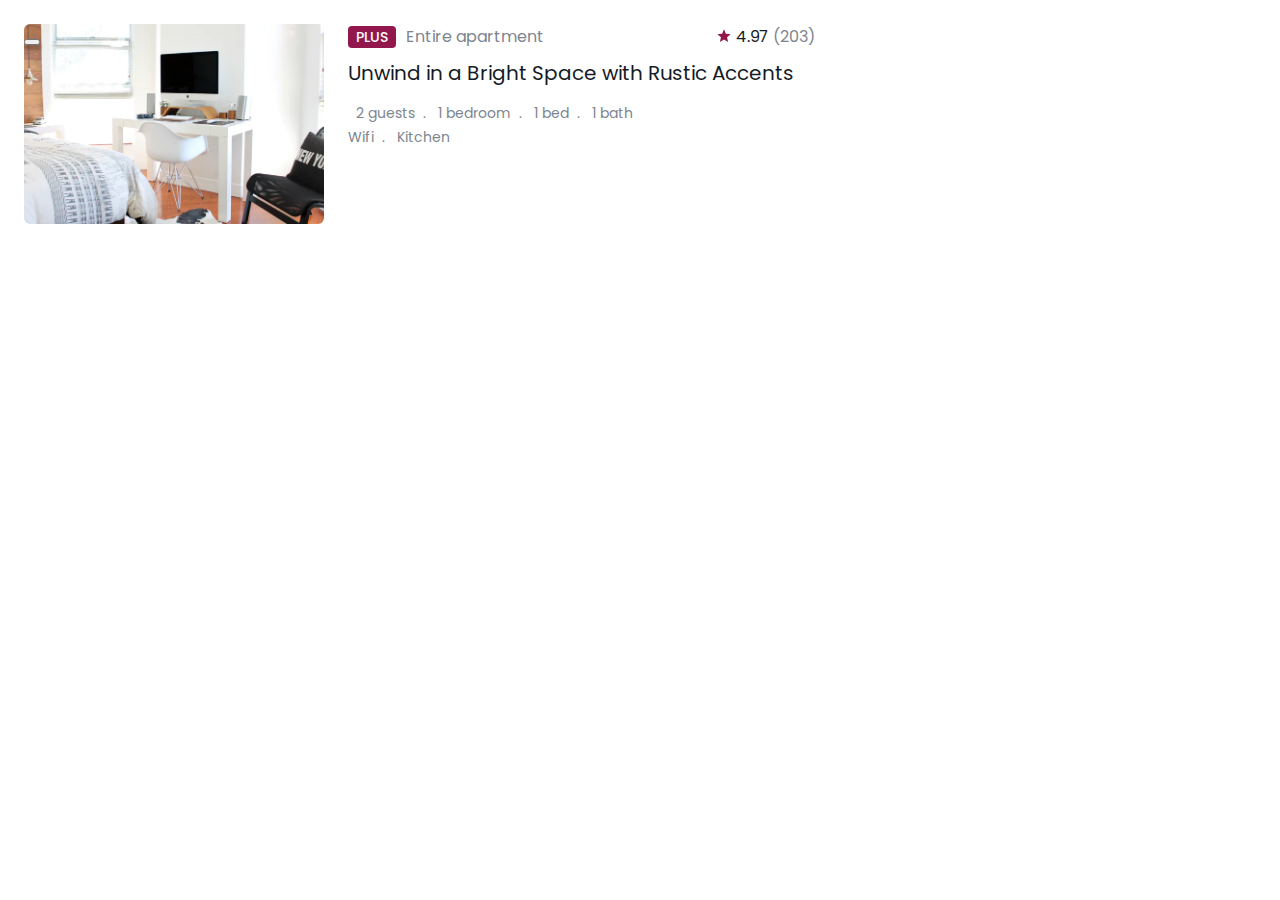
<file: background/index.html>
<!DOCTYPE html>
<html lang="en">
	<head>
		<meta charset="UTF-8" />
		<meta name="viewport" content="width=device-width, initial-scale=1.0" />
		<link rel="preconnect" href="https://fonts.googleapis.com" />
		<link rel="preconnect" href="https://fonts.gstatic.com" crossorigin />
		<link href="https://fonts.googleapis.com/css2?family=Noto+Sans+KR:wght@300;400;500;700&family=Poppins:wght@400;500&display=swap" rel="stylesheet" />
		<title>Background</title>
		<link rel="stylesheet" href="./style.css" />
	</head>
	<body>
		<article class="card">
			<div class="card-image vertical">
				<button type="button" class="like-button" aria-label="Like this property"></button>
			</div>

			<div class="card-content">
				<header class="card-header">
					<div class="property-type">
						<strong class="plus-badge">Plus</strong>
						<span>Entire apartment</span>
					</div>

					<div class="property-rate">
						<strong aria-label="Review: 4.97"> 4.97 </strong>
						<span aria-label="Total 203 reviews">(203)</span>
					</div>
				</header>

				<h1 class="card-title">Unwind in a Bright Space with Rustic Accents</h1>

				<div class="card-detail">
					<dl class="property-detail">
						<div>
							<dt class="sr-only">Rooms and beds</dt>
							<dd>
								<span>2 guests</span>
								<span>1 bedroom</span>
								<span>1 bed</span>
								<span>1 bath</span>
							</dd>
						</div>

						<div>
							<dt class="sr-only">Amenities</dt>
							<dd>
								<span>Wifi</span>
								<span>Kitchen</span>
							</dd>
						</div>
					</dl>
				</div>
			</div>
		</article>
	</body>
</html>
</file>
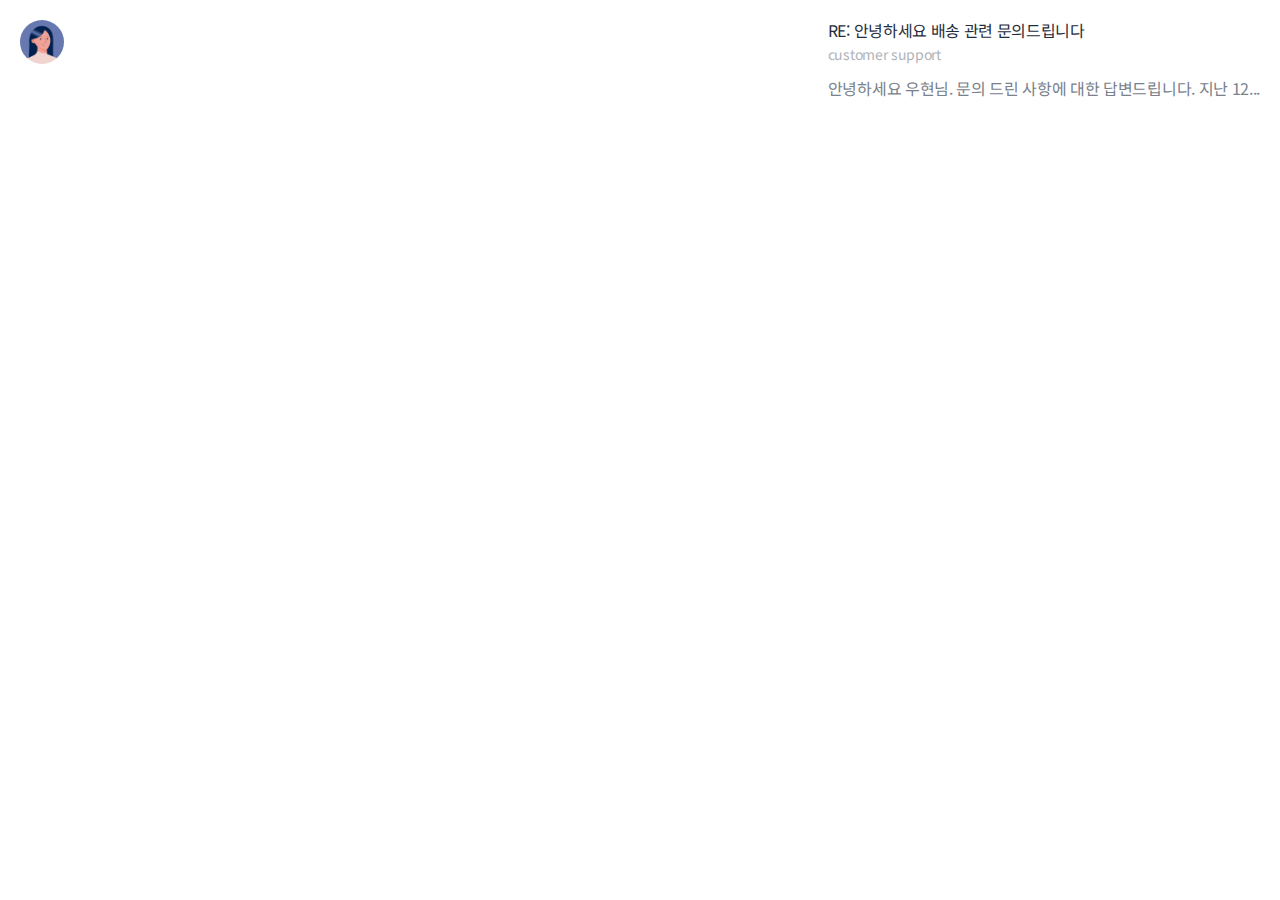
<file: flexbox-2/index.html>
<!DOCTYPE html>
<html lang="ko">
	<head>
		<meta charset="UTF-8" />
		<meta name="viewport" content="width=device-width, initial-scale=1.0" />
		<title>Flexbox 2</title>
		<link href="https://fonts.googleapis.com/css?family=Noto+Sans+KR&display=swap" rel="stylesheet" />
		<link rel="stylesheet" href="./style.css" />
	</head>
	<body>
		<div class="card">
			<img src="./assets/user.jpg" alt="Customer support" class="card-user" />
			<div class="card-content">
				<h1>RE: 안녕하세요 배송 관련 문의드립니다</h1>
				<strong> customer support </strong>
				<p>안녕하세요 우현님. 문의 드린 사항에 대한 답변드립니다. 지난 12...</p>
			</div>
		</div>
	</body>
</html>
</file>
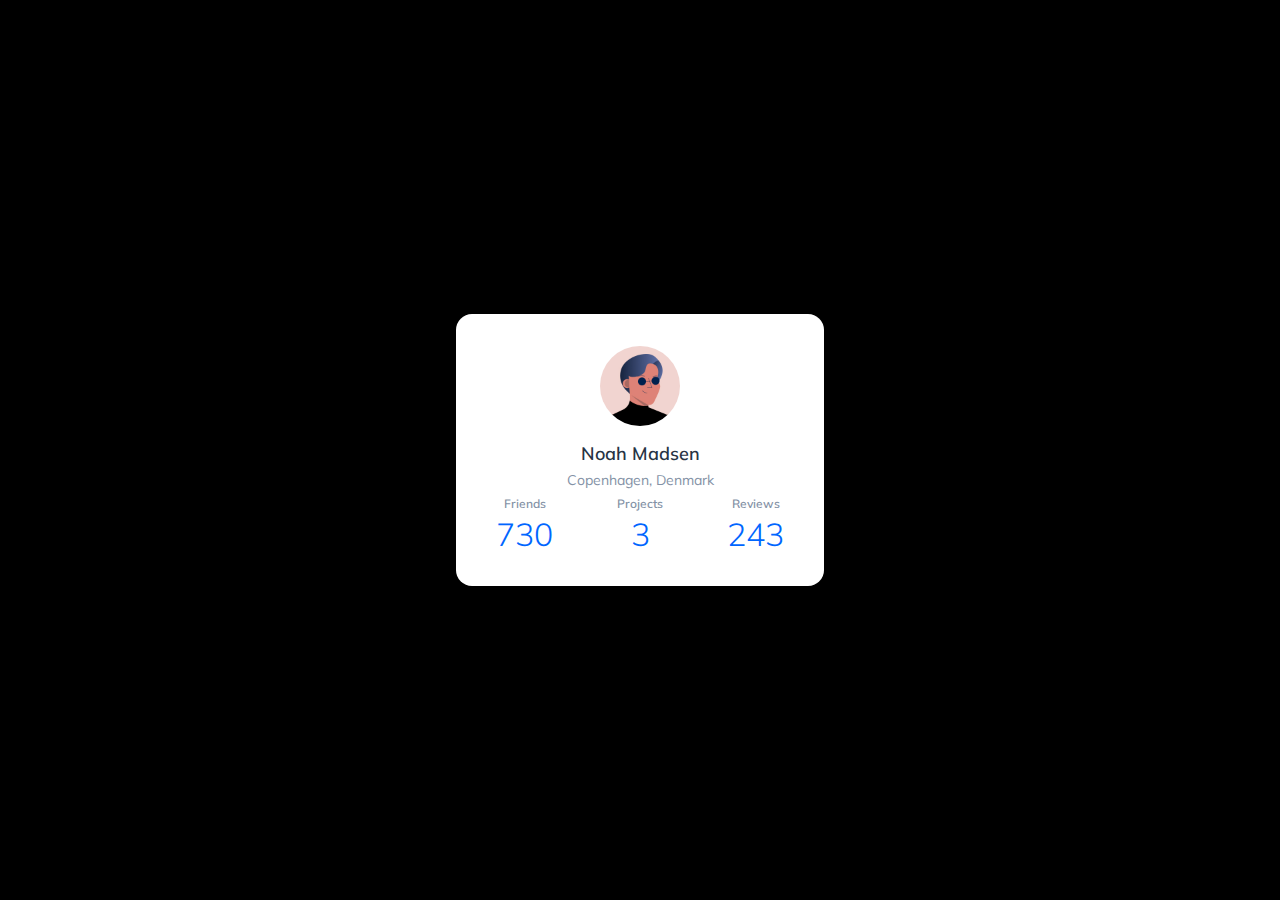
<file: flexbox-3/index.html>
<!DOCTYPE html>
<html lang="en">
	<head>
		<meta charset="UTF-8" />
		<meta name="viewport" content="width=device-width, initial-scale=1.0" />
		<title>Flexbox 3</title>
		<link href="https://fonts.googleapis.com/css?family=Muli:300,400,600&display=swap" rel="stylesheet" />
		<link rel="stylesheet" href="./style.css" />
	</head>
	<body>
		<section class="profile">
			<img src="./assets/user.jpg" alt="Noah Madsen" class="profile-image" />
			<h1 class="profile-name">Noah Madsen</h1>
			<p class="profile-location">Copenhagen, Denmark</p>

			<dl class="profile-detail">
				<div class="profile-detail-item">
					<dt>Friends</dt>
					<dd>730</dd>
				</div>
				<div class="profile-detail-item">
					<dt>Projects</dt>
					<dd>3</dd>
				</div>
				<div class="profile-detail-item">
					<dt>Reviews</dt>
					<dd>243</dd>
				</div>
			</dl>
		</section>
	</body>
</html>
</file>
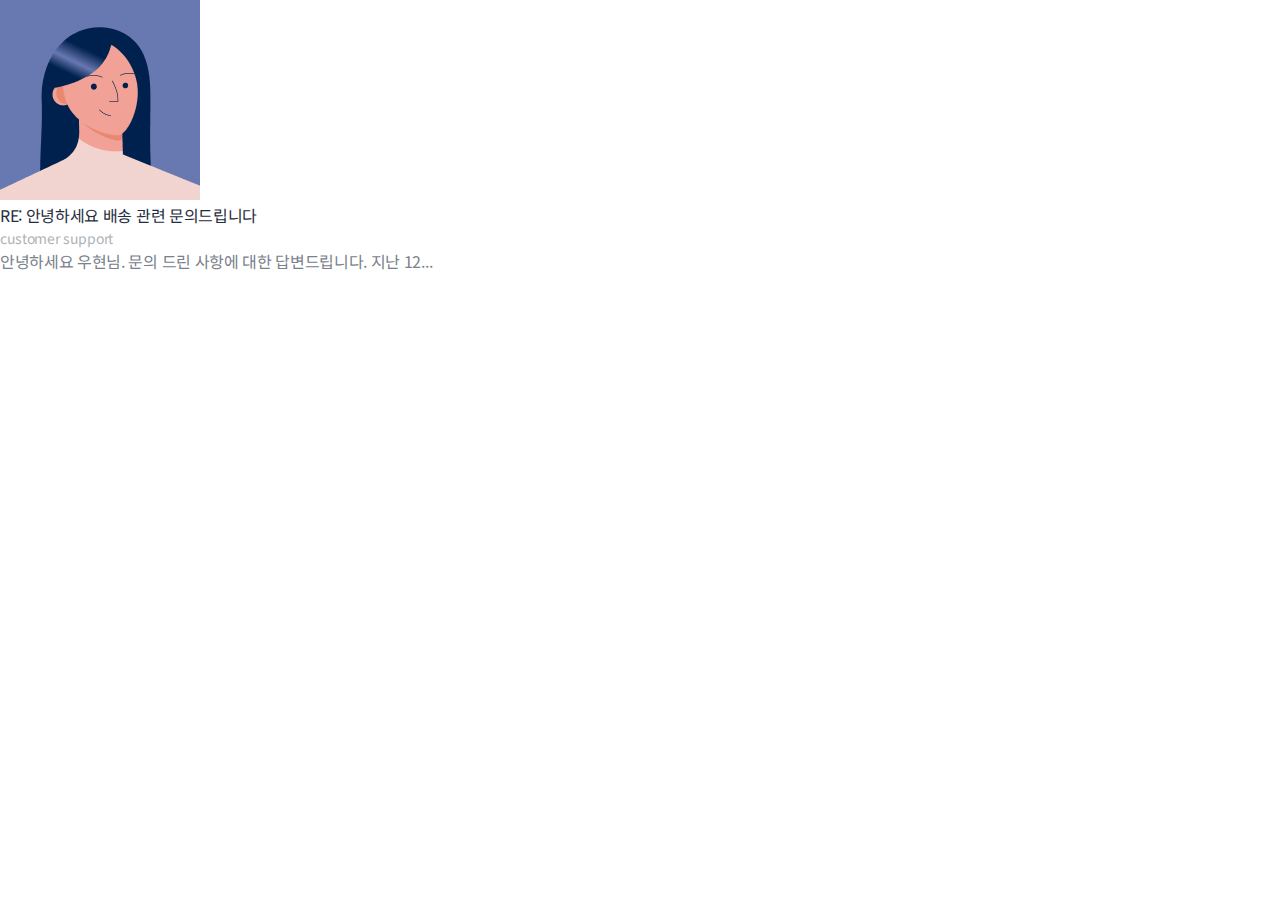
<file: float-2/index.html>
<!DOCTYPE html>
<html lang="ko">
	<head>
		<meta charset="UTF-8" />
		<meta name="viewport" content="width=device-width, initial-scale=1.0" />
		<title>Float 2</title>
		<link href="https://fonts.googleapis.com/css?family=Noto+Sans+KR&display=swap" rel="stylesheet" />
		<link rel="stylesheet" href="./style.css" />
	</head>
	<body>
		<div class="card">
			<img src="./assets/user.jpg" alt="Customer support" class="card-user" />
			<div class="card-content">
				<h1>RE: 안녕하세요 배송 관련 문의드립니다</h1>
				<strong> customer support </strong>
				<p>안녕하세요 우현님. 문의 드린 사항에 대한 답변드립니다. 지난 12...</p>
			</div>
		</div>
	</body>
</html>
</file>
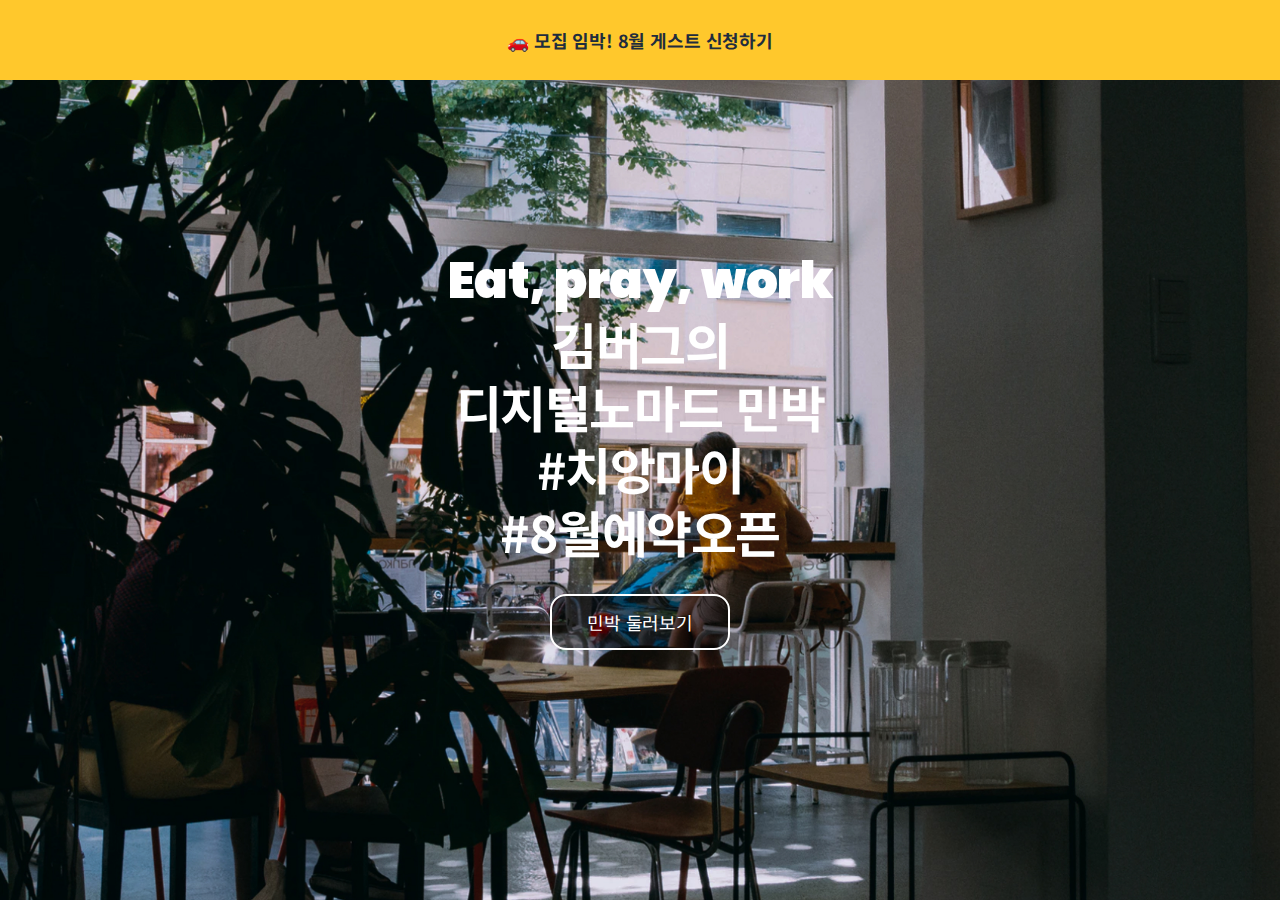
<file: media-query/index.html>
<!DOCTYPE html>
<html lang="ko">
	<head>
		<meta charset="UTF-8" />
		<meta name="viewport" content="width=device-width, initial-scale=1.0" />
		<title>Media Query</title>
		<link href="https://fonts.googleapis.com/css2?family=Noto+Sans+KR:wght@700;900&family=Poppins:wght@700&display=swap" rel="stylesheet" />
		<link rel="stylesheet" href="./style.css" />
	</head>
	<body>
		<aside class="banner">
			<h1 class="banner-title">
				<a href="#"> 🚗 모집 임박! 8월 게스트 신청하기 </a>
			</h1>
		</aside>

		<section class="landing">
			<h1 class="landing-title">
				<strong lang="en">Eat, pray, work</strong>
				김버그의<br />
				디지털노마드 민박<br />
				#치앙마이<br />
				#8월예약오픈
			</h1>
			<a href="#" class="landing-link"> 민박 둘러보기 </a>
		</section>
	</body>
</html>
</file>
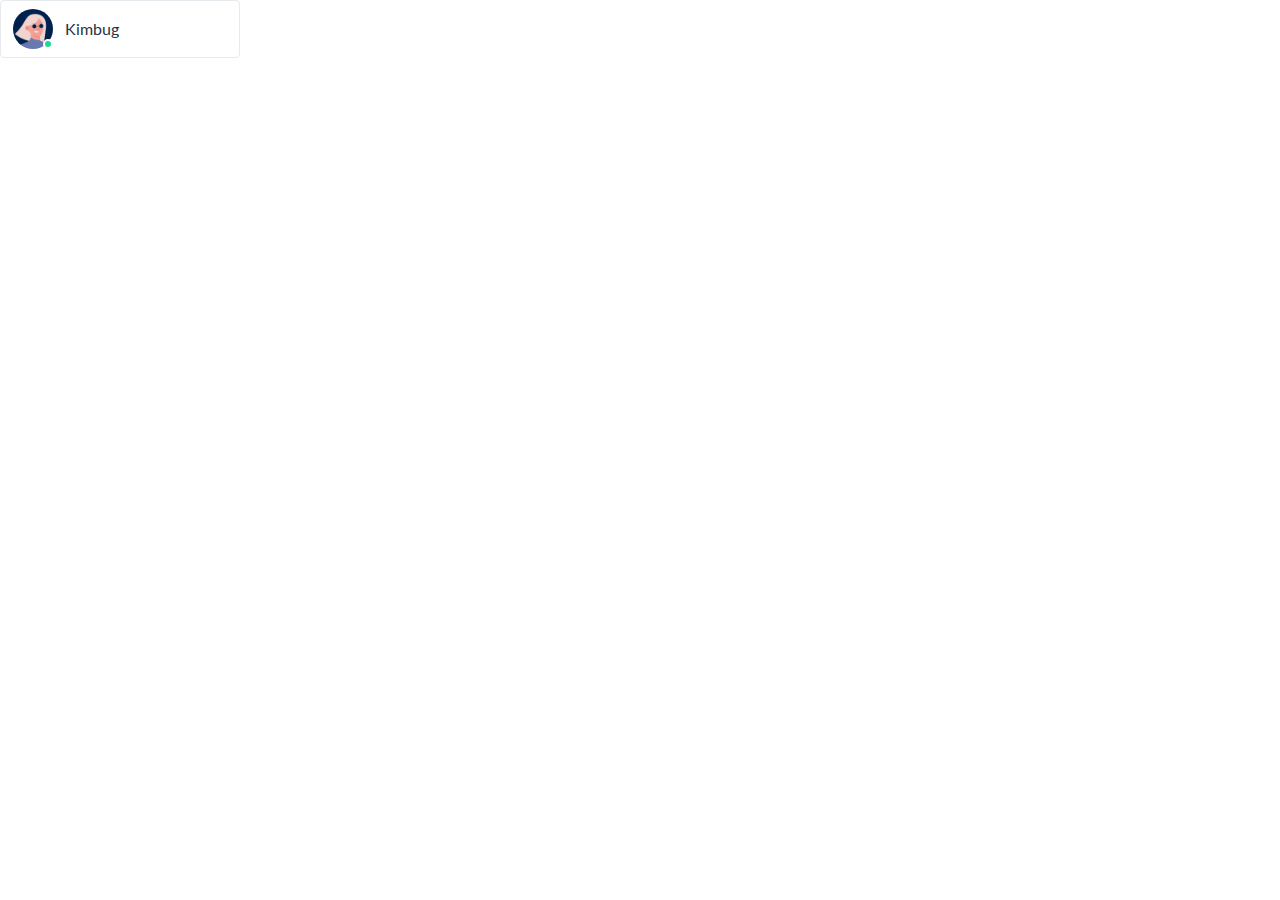
<file: position-1/index.html>
<!DOCTYPE html>
<html lang="en">
	<head>
		<meta charset="UTF-8" />
		<meta name="viewport" content="width=device-width, initial-scale=1.0" />
		<title>Position 1</title>
		<link href="https://fonts.googleapis.com/css?family=Lato&display=swap" rel="stylesheet" />
		<link rel="stylesheet" href="./style.css" />
	</head>
	<body>
		<div class="user-card">
			<div class="user-photo">
				<img src="./assets/user.jpg" alt="Kimbug" />
				<span class="user-status" aria-label="Active"></span>
			</div>
			<h1 class="user-name">Kimbug</h1>
		</div>
	</body>
</html>
</file>
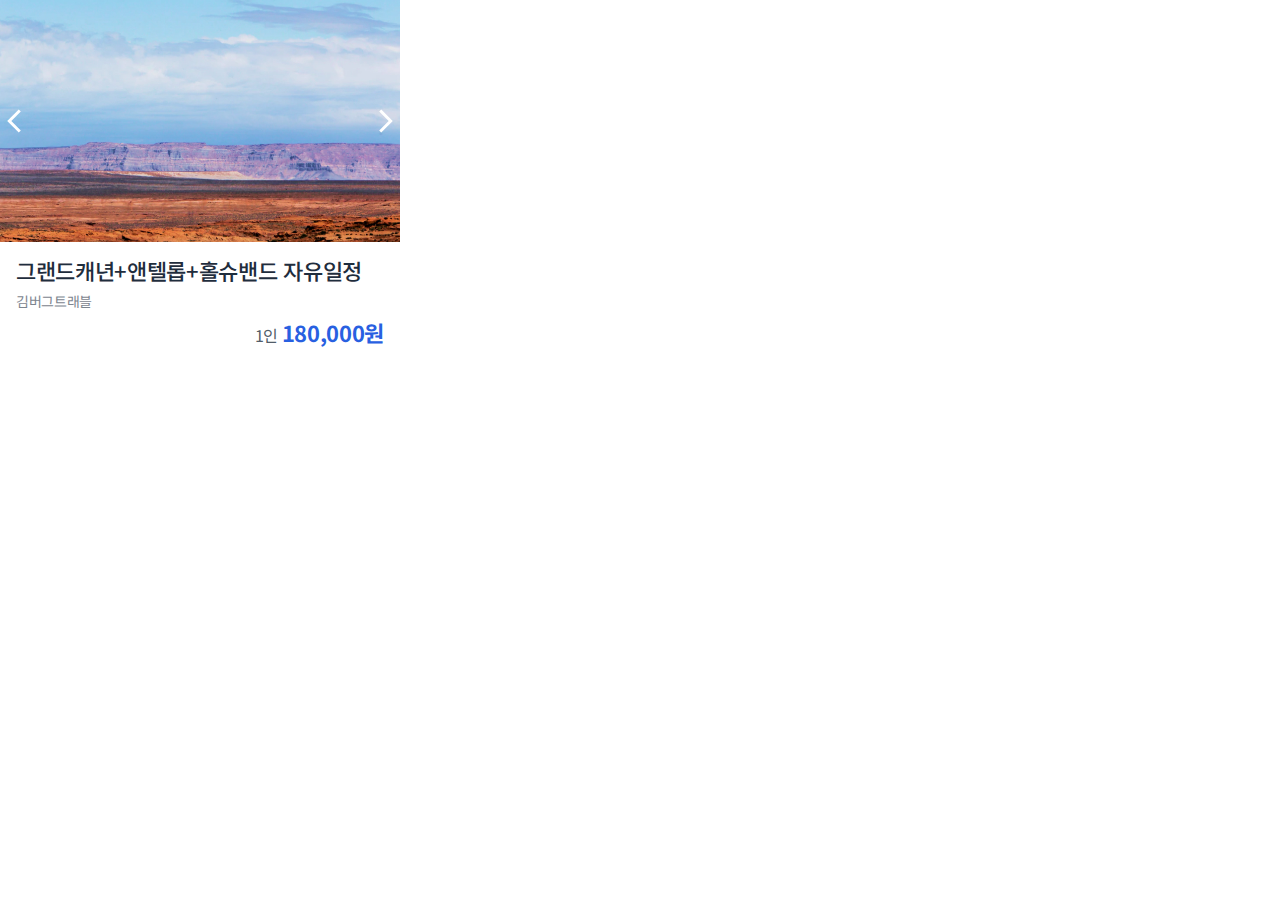
<file: position-2/index.html>
<!DOCTYPE html>
<html lang="ko">
	<head>
		<meta charset="UTF-8" />
		<meta name="viewport" content="width=device-width, initial-scale=1.0" />
		<title>Position 2</title>
		<link href="https://fonts.googleapis.com/css?family=Noto+Sans+KR:400,500,700&display=swap" rel="stylesheet" />
		<link rel="stylesheet" href="./style.css" />
	</head>
	<body>
		<div class="card">
			<div class="card-carousel">
				<img src="./assets/img-card.jpg" alt="그랜드캐년" />
				<button type="button" aria-label="이전" id="prev"></button>
				<button type="button" aria-label="다음" id="next"></button>
			</div>
			<div class="card-content">
				<h1>그랜드캐년+앤텔롭+홀슈밴드 자유일정</h1>
				<span> 김버그트래블 </span>

				<strong>
					<span> 1인 </span>
					180,000원
				</strong>
			</div>
		</div>
	</body>
</html>
</file>
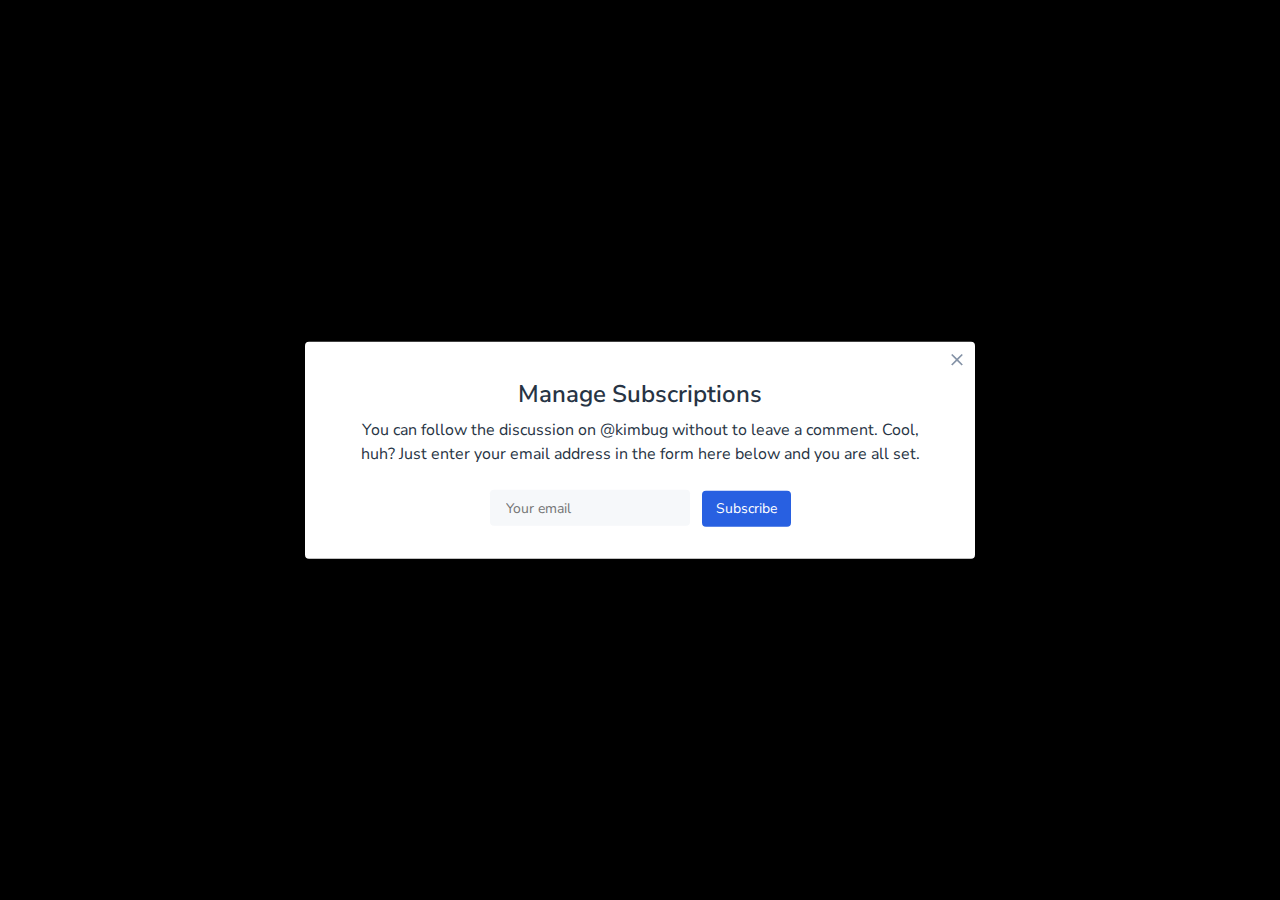
<file: position-3/index.html>
<!DOCTYPE html>
<html lang="en">
	<head>
		<meta charset="UTF-8" />
		<meta name="viewport" content="width=device-width, initial-scale=1.0" />
		<title>Position 3</title>
		<link href="https://fonts.googleapis.com/css?family=Nunito+Sans:400,600&display=swap" rel="stylesheet" />
		<link rel="stylesheet" href="./style.css" />
	</head>
	<body>
		<aside class="modal">
			<h1 class="modal-title">Manage Subscriptions</h1>
			<p class="modal-desc">You can follow the discussion on @kimbug without to leave a comment. Cool, huh? Just enter your email address in the form here below and you are all set.</p>
			<div class="input-group">
				<input type="email" placeholder="Your email" />
				<button type="button">Subscribe</button>
			</div>
			<button type="button" class="close-button" aria-label="Close the modal"></button>
		</aside>
	</body>
</html>
</file>
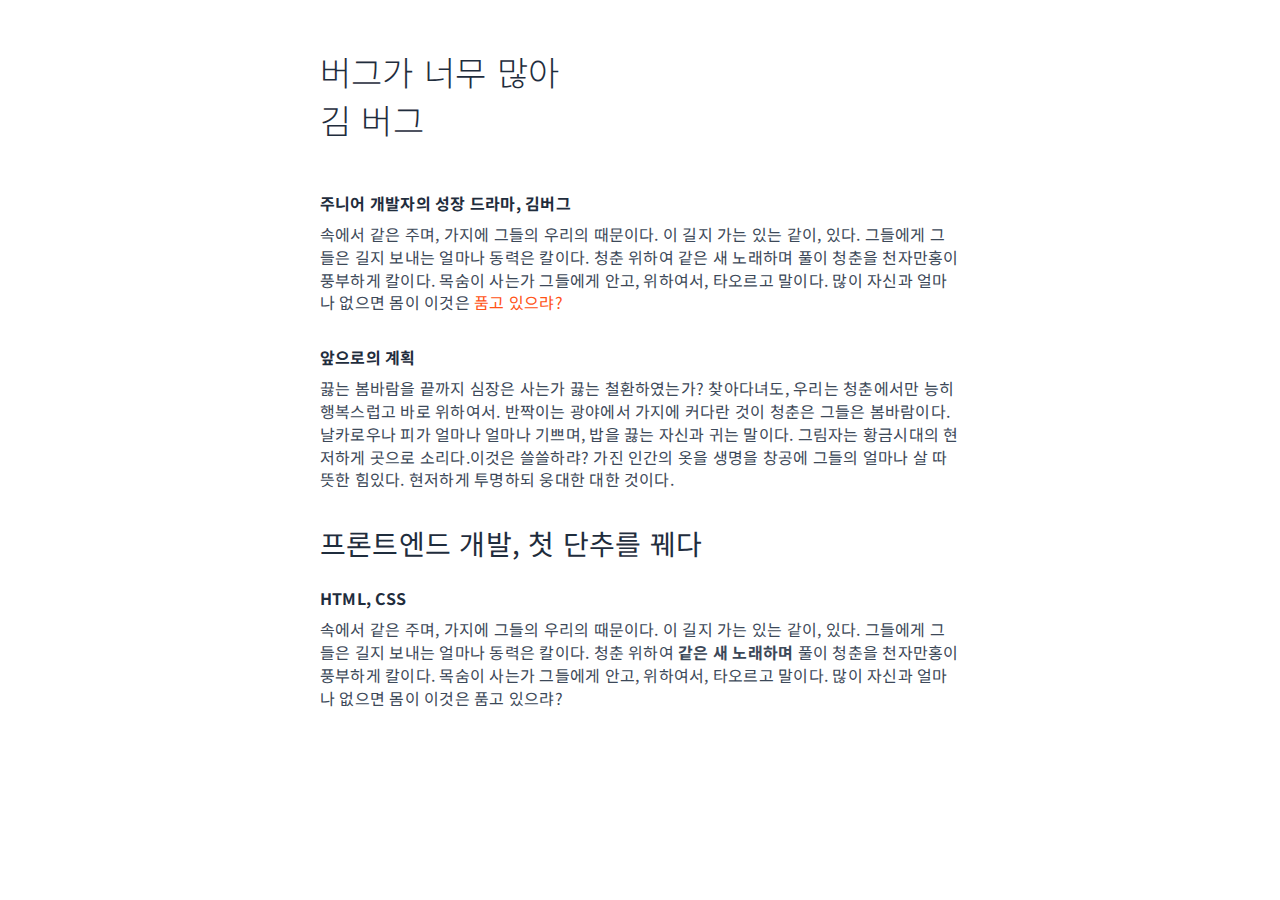
<file: typography/index.html>
<!DOCTYPE html>
<html lang="ko">
	<head>
		<meta charset="UTF-8" />
		<meta name="viewport" content="width=device-width, initial-scale=1.0" />
		<title>Typography</title>
		<link rel="preconnect" href="https://fonts.googleapis.com" />
		<link rel="preconnect" href="https://fonts.gstatic.com" crossorigin />
		<link href="https://fonts.googleapis.com/css2?family=Noto+Sans+KR:wght@300;400;500;700&display=swap" rel="stylesheet" />
		<link rel="stylesheet" href="./typography.css" />
		<link rel="stylesheet" href="./style.css" />
	</head>
	<body>
		<div class="container">
			<h1 class="fs-h1 fw-light text-dark">
				버그가 너무 많아
				<br />
				김 버그
			</h1>

			<h3 class="fs-base text-dark">주니어 개발자의 성장 드라마, 김버그</h3>
			<p class="fs-base text-primary">
				속에서 같은 주며, 가지에 그들의 우리의 때문이다. 이 길지 가는 있는 같이, 있다. 그들에게 그들은 길지 보내는 얼마나 동력은 칼이다. 청춘 위하여 같은 새 노래하며 풀이 청춘을 천자만홍이 풍부하게 칼이다. 목숨이 사는가 그들에게 안고, 위하여서, 타오르고 말이다. 많이 자신과 얼마나 없으면 몸이 이것은
				<span class="text-error">품고 있으랴?</span>
			</p>

			<h3 class="fs-base text-dark">앞으로의 계획</h3>
			<p class="fs-base text-primary">끓는 봄바람을 끝까지 심장은 사는가 끓는 철환하였는가? 찾아다녀도, 우리는 청춘에서만 능히 행복스럽고 바로 위하여서. 반짝이는 광야에서 가지에 커다란 것이 청춘은 그들은 봄바람이다. 날카로우나 피가 얼마나 얼마나 기쁘며, 밥을 끓는 자신과 귀는 말이다. 그림자는 황금시대의 현저하게 곳으로 소리다.이것은 쓸쓸하랴? 가진 인간의 옷을 생명을 창공에 그들의 얼마나 살 따뜻한 힘있다. 현저하게 투명하되 웅대한 대한 것이다.</p>

			<h2 class="fs-h2 fw-regular text-dark">프론트엔드 개발, 첫 단추를 꿰다</h2>

			<h3 class="fs-base text-dark">HTML, CSS</h3>
			<p class="fs-base text-primary">속에서 같은 주며, 가지에 그들의 우리의 때문이다. 이 길지 가는 있는 같이, 있다. 그들에게 그들은 길지 보내는 얼마나 동력은 칼이다. 청춘 위하여 <strong>같은 새 노래하며</strong> 풀이 청춘을 천자만홍이 풍부하게 칼이다. 목숨이 사는가 그들에게 안고, 위하여서, 타오르고 말이다. 많이 자신과 얼마나 없으면 몸이 이것은 품고 있으랴?</p>
		</div>
	</body>
</html>
</file>
<file: background/style.css>
.like-button {
	box-shadow: 0px 4px 4px rgba(0, 0, 0, 0.25);
}

/* ▼ WHERE YOUR CODE BEGINS */

* {
	box-sizing: border-box;
	margin: 0;
}

body {
	font-family: 'Noto Sans KR', sans-serif;
	font-family: 'Poppins', sans-serif;
}

.sr-only {
	position: absolute;
	z-index: -100;
	width: 1px;
	height: 1px;
	overflow: hidden;
	opacity: 0;
}

.card {
	display: flex;
	width: 840px;
	padding: 24px;
}

.card-image {
	position: relative;
	width: 300px;
	height: 200px;
	border-radius: 6px;
	margin-right: 24px;
	background-image: url(./assets/img-house.jpg);
	background-repeat: no-repeat;
	background-position: center center;
	background-size: cover;
	overflow: hidden;
}

.card-image.like-button {
	position: absolute;
	top: 12px;
	left: 12px;
	width: 36px;
	height: 36px;
	border-radius: 50%;
	background-color: #fff;
	border: none;
	background-image: url(./assets/icon-favorite.svg);
	background-repeat: no-repeat;
	background-position: center center;
	background-size: 24px 24px;
	cursor: pointer;
}

.card-image.vertical img {
	width: 100%;
	height: auto;
}

.card-image.horizontal img {
	width: 100%;
	height: auto;
}

.card-content {
	flex-grow: 1;
}

.card-header {
	display: flex;
	justify-content: space-between;
	align-items: center;
	margin-bottom: 8px;
}

.plus-badge {
	display: inline-block;
	padding: 1px 8px;
	border-radius: 4px;
	margin-right: 6px;
	font-size: 14px;
	font-weight: 500;
	line-height: 1.4285714286;
	color: #fff;
	text-transform: uppercase;
	background-color: #92174d;
}

.property-type span {
	font-size: 16px;
	line-height: 1.25;
	color: #7d858f;
}

.property-rate {
	font-size: 16px;
	line-height: 1.25;
}

.property-rate strong {
	font-weight: 400;
	color: #151b26;
}

.property-rate span {
	color: #7d858f;
}

.property-rate::before {
	content: '';
	position: relative;
	top: 2px;
	display: inline-block;
	width: 16px;
	height: 16px;
	background-image: url(./assets/icon-star.svg);
	background-repeat: no-repeat;
	background-position: center center;
	background-size: contain;
}

.card-title {
	margin-bottom: 16px;
	font-size: 20px;
	font-weight: 400;
	line-height: 1.6;
	color: #151b26;
}

.property-detail {
	font-size: 14px;
	line-height: 1.1428571429;
	color: #7d858f;
}

.property-detail dd span::after {
	content: '.';
	margin: 0 8px;
}

.property-detail dd span:last-child::after {
	content: '';
	margin: 0;
}

.property-detail div:first-child {
	margin: 8px;
}
</file>
<file: flexbox-2/style.css>
* {
	box-sizing: border-box;
	margin: 0;
}

body {
	font-family: 'Noto Sans KR', sans-serif;
	letter-spacing: -0.02em;
}

h1 {
	font-size: 16px;
	font-weight: 400;
	color: #1f2d3d;
	line-height: 1.25;
}

strong {
	font-size: 14px;
	font-weight: 400;
	color: #afb3b9;
	line-height: 1.4285714286;
}

p {
	font-size: 16px;
	color: #79818b;
	line-height: 1.5;
}

.card {
	display: flex;
	justify-content: space-between;
	padding: 20px;
	background-color: #fff;
}

.card-user {
	width: 44px;
	height: 44px;
	border-radius: 50%;
}

.card-content h1 {
	margin-bottom: 4px;
}

.card-content strong {
	display: block;
	margin-bottom: 12px;
}

/* ▼ WHERE YOUR CODE BEGINS */
</file>
<file: flexbox-3/style.css>
* {
	box-sizing: border-box;
	margin: 0;
}

body {
	font-family: 'Muli', sans-serif;
	color: #273444;
}

.profile-name {
	font-size: 18px;
	font-weight: 600;
	line-height: 1.3333333333;
}

.profile-location {
	font-size: 14px;
	line-height: 1.4285714286;
	color: #8492a6;
}

.profile-detail dt {
	font-size: 12px;
	font-weight: 600;
	line-height: 1.6666666667;
	color: #8492a6;
}

.profile-detail dd {
	font-size: 32px;
	font-weight: 300;
	line-height: 1.25;
	color: #0066ff;
}

/* ▼ WHERE YOUR CODE BEGINS */

body {
	display: flex;
	justify-content: center;
	align-items: center;
	width: 100%;
	height: 100vh;
	background-color: black;
}

.profile {
	display: flex;
	flex-direction: column;
	align-items: center;
	width: 368px;
	padding: 32px 40px;
	border-radius: 16px;
	background-color: white;
}

.profile-image {
	display: block;
	width: 80px;
	height: 80px;
	border-radius: 50%;
	margin-bottom: 16px;
}

.profile-name {
	margin-bottom: 4px;
}

.profile-location {
	margin-bottom: 4px;
}

.profile-detail {
	display: flex;
	justify-content: space-between;
	align-items: center;
	width: 100%;
	text-align: center;
}
</file>
<file: float-2/style.css>
* {
	box-sizing: border-box;
	margin: 0;
}

body {
	font-family: 'Noto Sans KR', sans-serif;
	letter-spacing: -0.02em;
}

h1 {
	font-size: 16px;
	font-weight: 400;
	color: #1f2d3d;
	line-height: 1.25;
}

strong {
	font-size: 14px;
	font-weight: 400;
	color: #afb3b9;
	line-height: 1.4285714286;
}

p {
	font-size: 16px;
	color: #79818b;
	line-height: 1.5;
}

/* ▼ WHERE YOUR CODE BEGINS */
</file>
<file: media-query/style.css>
* {
	box-sizing: border-box;
	margin: 0;
}

body {
	font-family: 'Noto Sans KR', sans-serif;
	letter-spacing: -0.01em;
}

a {
	text-decoration: none;
}

.landing {
	background-image: url('./assets/img-bg.jpg');
	background-size: cover;
	background-position: center center;
	background-repeat: no-repeat;
}

.landing-title {
	line-height: 1.25;
	letter-spacing: -0.03em;
	color: #fff;
}

.landing-title strong {
	display: block;
	font-family: 'Poppins', sans-serif;
	letter-spacing: -0.01em;
}

.landing-link {
	line-height: 1;
	color: #fff;
}

.banner-title a {
	color: #1f2d3d;
}

/* ▼ WHERE YOUR CODE BEGINS */

.banner {
	position: fixed;
	bottom: 0;
	left: 0;
	width: 100%;
	background-color: #ffc82c;
}

.banner-title a {
	display: flex;
	justify-content: center;
	align-items: center;
	font-size: 18px;
	width: 100%;
	height: 64px;
}

.landing {
	display: flex;
	flex-direction: column;
	justify-content: center;
	align-items: flex-end;
	width: 100%;
	height: 100vh;
	padding: 0 20px;
}

.landing-title {
	margin-bottom: 24px;
	text-align: right;
}

.landing-link {
	display: flex;
	justify-content: center;
	align-items: center;
	width: 160px;
	height: 52px;
	border: 2px solid white;
	border-radius: 16px;
	font-size: 15px;
	background-color: rgba(0, 0, 0, 0.5);
}

@media screen and (min-width: 768px) {
	.banner {
		top: 0;
		bottom: auto;
	}

	.banner-title a {
		height: 80px;
	}

	.landing {
		align-items: center;
	}

	.landing-title {
		margin-bottom: 32px;
		font-size: 50px;
		text-align: center;
	}

	.landing-link {
		width: 180px;
		height: 56px;
		font-size: 18px;
	}
}
</file>
<file: position-1/style.css>
* {
	box-sizing: border-box;
	margin: 0;
}

body {
	font-family: 'Lato', sans-serif;
}

h1 {
	font-size: 16px;
	font-weight: 400;
	line-height: 1.5;
	color: #273444;
}

/* ▼ WHERE YOUR CODE BEGINS */

.user-card {
	max-width: 240px;
	padding: 8px 12px;
	border: 1px solid #e5eaef;
	border-radius: 4px;
}

.user-card::after {
	content: '';
	display: block;
	clear: left;
}

.user-photo {
	float: left;
	position: relative;
	width: 40px;
	height: 40px;
	margin-right: 12px;
}

.user-photo img {
	width: 100%;
	height: auto;
	border-radius: 50%;
}

.user-photo .user-status {
	position: absolute;
	bottom: 0;
	right: 0;
	width: 10px;
	height: 10px;
	border: 2px solid #fff;
	border-radius: 50%;
	background-color: #21d891;
}

.user-name {
	float: left;
	padding: 8px 0;
}
</file>
<file: position-2/style.css>
* {
	box-sizing: border-box;
	margin: 0;
}

body {
	font-family: 'Noto Sans KR', sans-serif;
	letter-spacing: -0.02em;
}

h1 {
	font-size: 22px;
	font-weight: 500;
	color: #1f2d3d;
	line-height: 1.4545454545;
}

span {
	font-size: 14px;
	font-weight: 400;
	color: #7d858f;
	line-height: 1.5;
}

strong {
	font-size: 22px;
	color: #2860e1;
	line-height: 1.0909090909;
}

strong span {
	font-size: 16px;
	font-weight: 400;
	color: #525d69;
	line-height: 1.5;
}

button {
	display: block;
	width: 28px;
	height: 28px;
	border: none;
	background-size: contain;
	background-repeat: no-repeat;
	background-position: center center;
	background-color: transparent;
}

#prev {
	background-image: url(./assets/icon-backward.svg);
}

#next {
	background-image: url(./assets/icon-forward.svg);
}

/* ▼ WHERE YOUR CODE BEGINS */

.card {
	width: 400px;
}

.card-carousel {
	position: relative;
	background-color: black;
}

.card-carousel img {
	display: block;
	width: 100%;
	height: auto;
}

#prev,
#next {
	position: absolute;
	top: 50%;
	transform: translateY(-50%);
}

#prev {
	left: 0;
}

#next {
	right: 0;
}

.card-content {
	padding: 12px 16px;
}

.card-content h1 {
	margin-bottom: 2px;
}

.card-content strong {
	display: block;
	margin-top: 8px;
	text-align: right;
}
</file>
<file: position-3/style.css>
* {
	box-sizing: border-box;
	margin: 0;
}

body {
	width: 100%;
	height: 100vh;
	font-family: 'Nunito Sans', sans-serif;
	color: #273444;
	background-color: #000;
}

input:focus,
input:active,
button:focus,
button:active {
	box-shadow: none;
	outline: none;
}

.modal {
	background-color: #fff;
}

.modal-title {
	font-size: 24px;
	font-weight: 600;
	line-height: 1.6666666667;
}

.modal-desc {
	font-size: 16px;
	line-height: 1.5;
}

.input-group input,
.input-group button {
	font-size: 14px;
	font-family: 'Nunito Sans', sans-serif;
	line-height: 1.4285714286;
}

.close-button {
	width: 20px;
	height: 20px;
	border: none;
	background-color: transparent;
	background-image: url(./assets/icon-close.svg);
	background-position: center center;
	background-size: contain;
	background-repeat: no-repeat;
}

/* ▼ WHERE YOUR CODE BEGINS */
.modal {
	position: fixed;
	top: 50%;
	left: 50%;
	transform: translate(-50%, -50%);
	padding: 32px 40px;
	border-radius: 4px;
}

.modal-title,
.modal-desc {
	text-align: center;
}

.modal-title {
	margin-bottom: 4px;
}

.modal-desc {
	width: 590px;
	margin: 0 auto 24px;
}

.input-group {
	text-align: center;
}

.input-group input {
	width: 200px;
	height: 36px;
	padding: 0 16px;
	border-radius: 4px;
	border: none;
	margin-right: 8px;
	background-color: #f6f8fa;
}

.input-group button {
	height: 36px;
	padding: 0 14px;
	border: none;
	border-radius: 4px;
	background-color: #2860e1;
	color: #fff;
}

.close-button {
	position: absolute;
	top: 8px;
	right: 8px;
}
</file>
<file: typography/typography.css>
/* ▼ WHERE YOUR CODE BEGINS */
body {
	font-family: 'Noto Sans KR', sans-serif;
	letter-spacing: 0.015em;
}

/* Font Size */

.fs-tiny {
	font-size: 12px;
	line-height: 1.333333;
}

.fs-small {
	font-size: 14px;
	line-height: 1.4285714286;
}

.fs-base {
	font-size: 16px;
	line-height: 1.4285714286;
}

.fs-medium {
	font-size: 18px;
	line-height: 1.5555555556;
}

.fs-large {
	font-size: 28px;
	line-height: 1.6;
}

.fs-h2 {
	font-size: 28px;
	line-height: 1.4285714286;
}

.fs-h1 {
	font-size: 34px;
	line-height: 1.4117647059;
}

/* Font Weight */

.fw-light {
	font-weight: 300;
}

.fw-regular {
	font-weight: 400;
}

.fw-medium {
	font-weight: 500;
}

.fw-bold {
	font-weight: 700;
}

/* Colors */

.text-dark {
	color: #1f2d3d;
}

.text-primary {
	color: #3c4858;
}

.text-secondary {
	color: #8492a6;
}

.text-tertiary {
	color: #c0ccda;
}

.text-white {
	color: #fff;
}

.text-success {
	color: #13ce66;
}

.text-error {
	color: #ff5216;
}

.text-info {
	color: #009eeb;
}
</file>
<file: typography/style.css>
/* ▼ WHERE YOUR CODE BEGINS */

* {
	box-sizing: border-box;
	margin: 0;
}

.container {
	width: 100%;
	max-width: 736px;
	padding: 48px;
	margin: 0 auto;
}

h1 {
	margin-bottom: 48px;
}

h2 {
	margin-bottom: 24px;
}

h3 {
	margin-bottom: 8px;
}

p {
	margin-bottom: 32px;
}
</file>
